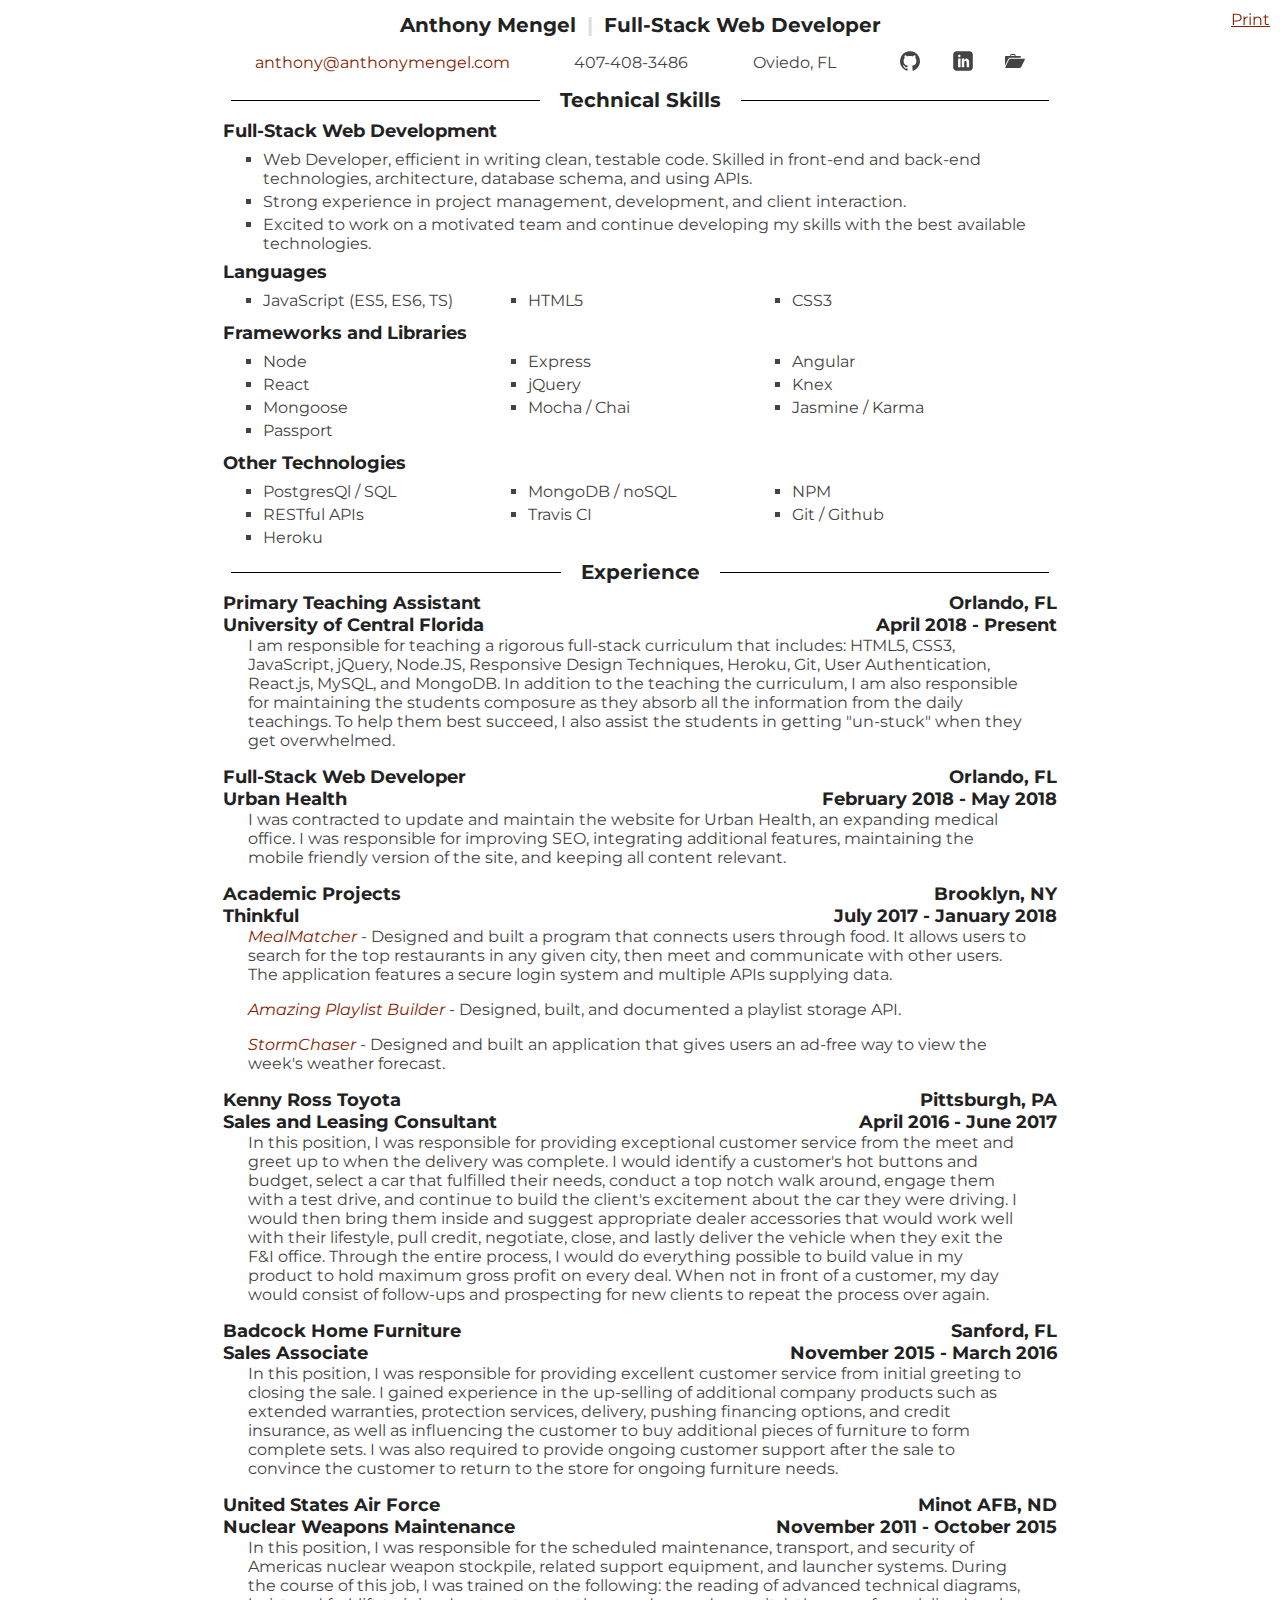
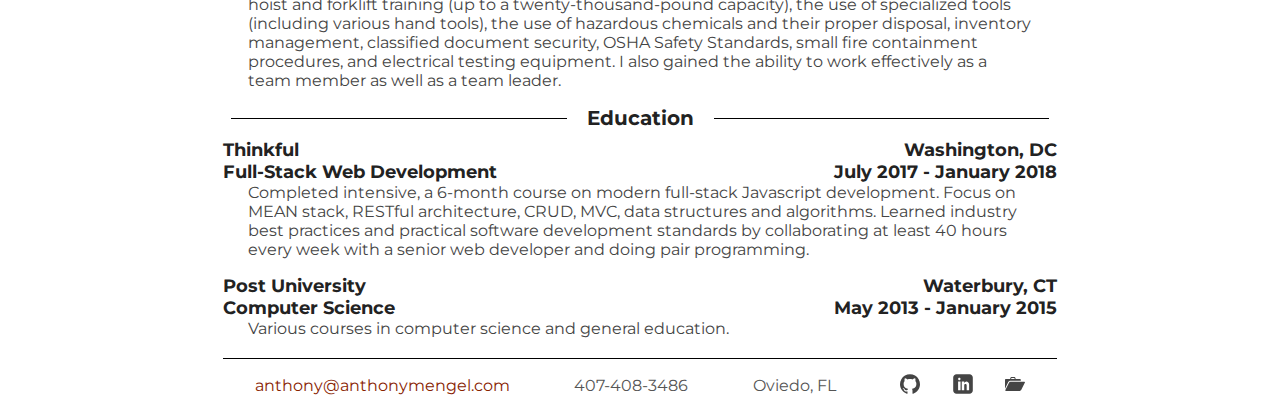
<file: resume.html>
<!DOCTYPE html>
<html>

<head>
    <!-- Global site tag (gtag.js) - Google Analytics -->
<script async src="https://www.googletagmanager.com/gtag/js?id=UA-114112320-1"></script>
<script>
  window.dataLayer = window.dataLayer || [];
  function gtag(){dataLayer.push(arguments);}
  gtag('js', new Date());

  gtag('config', 'UA-114112320-1');
</script>

    <title>Anthony Mengel Resum&eacute;</title>
    <link href="https://fonts.googleapis.com/css?family=Montserrat" rel="stylesheet">
    <link rel="shortcut icon" href="./images/a_blue.ico">
    <link rel="stylesheet" href="resume.css" type="text/css">
    <meta name="viewport" content="width=device-width" />
    <meta name="description" content="This is the Resum&eacute; of Anthony Mengel.">
</head>

<body>

    <header role="contentinfo">
        <h1>Anthony Mengel
            <div class="pipes">
                <span>|</span>
                <br>
            </div> Full-Stack Web Developer</h1>

        <!-- "contact" are same in header & footer -->
        <div class="contact">
            <div class="contactItem">
                <a href="mailto:anthony@anthonymengel.com">anthony@anthonymengel.com</a>
            </div>
            <div class="contactItem">
                407-408-3486
            </div>
            <div class="contactItem">
                Oviedo, FL
            </div>
            <div class="socialContainer">

                <div class='contactItem social'>
                    <!--GITHUB-->
                    <a href="https://github.com/asmengel" target="_blank">
                        <svg class="github" version="1.1" id="Capa_1" xmlns="http://www.w3.org/2000/svg" xmlns:xlink="http://www.w3.org/1999/xlink"
                            x="0px" y="0px" width="438.549px" height="438.549px" viewBox="0 0 438.549 438.549" style="enable-background:new 0 0 438.549 438.549;"
                            xml:space="preserve">
                            <g>
                                <path d="M409.132,114.573c-19.608-33.596-46.205-60.194-79.798-79.8C295.736,15.166,259.057,5.365,219.271,5.365
									c-39.781,0-76.472,9.804-110.063,29.408c-33.596,19.605-60.192,46.204-79.8,79.8C9.803,148.168,0,184.854,0,224.63
									c0,47.78,13.94,90.745,41.827,128.906c27.884,38.164,63.906,64.572,108.063,79.227c5.14,0.954,8.945,0.283,11.419-1.996
									c2.475-2.282,3.711-5.14,3.711-8.562c0-0.571-0.049-5.708-0.144-15.417c-0.098-9.709-0.144-18.179-0.144-25.406l-6.567,1.136
									c-4.187,0.767-9.469,1.092-15.846,1c-6.374-0.089-12.991-0.757-19.842-1.999c-6.854-1.231-13.229-4.086-19.13-8.559
									c-5.898-4.473-10.085-10.328-12.56-17.556l-2.855-6.57c-1.903-4.374-4.899-9.233-8.992-14.559
									c-4.093-5.331-8.232-8.945-12.419-10.848l-1.999-1.431c-1.332-0.951-2.568-2.098-3.711-3.429c-1.142-1.331-1.997-2.663-2.568-3.997
									c-0.572-1.335-0.098-2.43,1.427-3.289c1.525-0.859,4.281-1.276,8.28-1.276l5.708,0.853c3.807,0.763,8.516,3.042,14.133,6.851
									c5.614,3.806,10.229,8.754,13.846,14.842c4.38,7.806,9.657,13.754,15.846,17.847c6.184,4.093,12.419,6.136,18.699,6.136
									c6.28,0,11.704-0.476,16.274-1.423c4.565-0.952,8.848-2.383,12.847-4.285c1.713-12.758,6.377-22.559,13.988-29.41
									c-10.848-1.14-20.601-2.857-29.264-5.14c-8.658-2.286-17.605-5.996-26.835-11.14c-9.235-5.137-16.896-11.516-22.985-19.126
									c-6.09-7.614-11.088-17.61-14.987-29.979c-3.901-12.374-5.852-26.648-5.852-42.826c0-23.035,7.52-42.637,22.557-58.817
									c-7.044-17.318-6.379-36.732,1.997-58.24c5.52-1.715,13.706-0.428,24.554,3.853c10.85,4.283,18.794,7.952,23.84,10.994
									c5.046,3.041,9.089,5.618,12.135,7.708c17.705-4.947,35.976-7.421,54.818-7.421s37.117,2.474,54.823,7.421l10.849-6.849
									c7.419-4.57,16.18-8.758,26.262-12.565c10.088-3.805,17.802-4.853,23.134-3.138c8.562,21.509,9.325,40.922,2.279,58.24
									c15.036,16.18,22.559,35.787,22.559,58.817c0,16.178-1.958,30.497-5.853,42.966c-3.9,12.471-8.941,22.457-15.125,29.979
									c-6.191,7.521-13.901,13.85-23.131,18.986c-9.232,5.14-18.182,8.85-26.84,11.136c-8.662,2.286-18.415,4.004-29.263,5.146
									c9.894,8.562,14.842,22.077,14.842,40.539v60.237c0,3.422,1.19,6.279,3.572,8.562c2.379,2.279,6.136,2.95,11.276,1.995
									c44.163-14.653,80.185-41.062,108.068-79.226c27.88-38.161,41.825-81.126,41.825-128.906
									C438.536,184.851,428.728,148.168,409.132,114.573z" />
                            </g>
                        </svg>
                    </a>
                </div>
                <!--END GITHUB-->
                <div class='contactItem social'>
                    <!--LINKEDIN-->
                    <a href="https://www.linkedin.com/in/anthony-mengel-131570141/" target="_blank">
                        <svg class="linkedin" version="1.1" xmlns="http://www.w3.org/2000/svg" xmlns:xlink="http://www.w3.org/1999/xlink" x="0px"
                            y="0px" viewBox="0 0 1000 1000" enable-background="new 0 0 1000 1000" xml:space="preserve">
                            <metadata> Svg Vector Icons : http://www.onlinewebfonts.com/icon </metadata>
                            <g>
                                <path d="M825.4,10H174.6C84.1,10,10,84.1,10,174.6v650.8C10,915.9,84.1,990,174.6,990h650.8c90.5,0,164.6-74.1,164.6-164.6V174.6C990,84.1,915.9,10,825.4,10z M377.5,806.3H255V377.5h122.5V806.3z M316.3,316.3c-33.8,0-61.3-27.4-61.3-61.3s27.4-61.3,61.3-61.3c33.8,0,61.3,27.4,61.3,61.3S350.1,316.3,316.3,316.3z M806.3,806.3H683.8v-245c0-33.8-27.4-61.3-61.3-61.3s-61.3,27.4-61.3,61.3v245H438.8V377.5h122.5v76c25.3-34.7,63.9-76,107.2-76c76.1,0,137.8,68.6,137.8,153.1V806.3z"
                                />
                            </g>
                        </svg>
                    </a>
                </div>
                <!--END LINKEDIN-->
                <div class="contactItem social">
                    <!-- PORTFOLIO -->
                    <a href="http://anthonymengel.com/" target="_blank">
                        <svg class="portfolio" version="1.1" id="Capa_1" xmlns="http://www.w3.org/2000/svg" xmlns:xlink="http://www.w3.org/1999/xlink"
                            x="0px" y="0px" viewBox="0 0 502.672 502.672" style="enable-background:new 0 0 502.672 502.672;"
                            xml:space="preserve">
                            <g>
                                <g>
                                    <g>
                                        <path d="M138.29,168.019h258.806v-16.178c0-13.352-10.936-24.267-24.267-24.267H266.011v-14.129
								 			c0-20.104-16.351-36.39-36.39-36.39h-62.124c-9.707,0-18.831,3.796-25.734,10.699c-6.903,6.903-10.678,15.962-10.678,25.691
								 			v14.15H24.267C10.915,127.574,0,138.488,0,151.841v216.722l81.581-165.275C91.482,183.161,115.9,168.019,138.29,168.019z
											M155.353,113.445c0-3.214,1.316-6.256,3.581-8.542c2.265-2.33,5.328-3.602,8.542-3.602h62.124
								 			c6.709,0,12.123,5.436,12.123,12.144v14.15h-86.369V113.445z" />
                                        <path d="M486.874,192.243H138.29c-13.331,0-29.099,9.793-34.945,21.743L9.599,403.895
								 			c-5.91,11.929,0.194,21.722,13.525,21.722h348.584c13.331,0,29.121-9.772,34.988-21.722l93.725-189.909
								 			C506.309,202.036,500.248,192.243,486.874,192.243z" />
                                    </g>
                                </g>
                        </svg>
                    </a>
                </div>
            </div>
            <!-- END SOCIAL CONTAINER -->

        </div>
        <!--END CONTACT-->

        <a id="printButton" href="javascript:window.print()">Print</a>
    </header>

    <main role="main">

        <section class="skills">
            <h1 class="sideLines">
                <span class="whiteBack">Technical Skills</span>
            </h1>
            <h2>Full-Stack Web Development</h2>

            <!-- bulleted paragraph -->
            <ul>
                <li>Web Developer, efficient in writing clean, testable code. Skilled in front-end and back-end technologies, architecture, database schema, and using APIs.</li>
                <li>Strong experience in project management, development, and client interaction.</li>
                <li>Excited to work on a motivated team and continue developing my skills with the best available technologies.</li>
            </ul>

            <article>
                <h2>Languages</h2>
                <div class="flexList">
                    <ul>
                        <li>JavaScript (ES5, ES6, TS)</li>
                        <li>HTML5</li>
                        <li>CSS3</li>
                    </ul>
                </div>
                <h2>Frameworks and Libraries</h2>
                <div class="flexList">
                    <ul>
                        <li>Node</li>
                        <li>Express</li>
                        <li>Angular</li>
                        <li>React</li>
                        <li>jQuery</li>
                        <li>Knex</li>
                        <li>Mongoose</li>
                        <li>Mocha / Chai</li>
                        <li>Jasmine / Karma</li>
                        <li>Passport</li>
                        <!-- <li>Angular</li> -->
                    </ul>
                </div>
                <h2>Other Technologies</h2>
                <div class="flexList">
                    <ul>
                        <li>PostgresQl / SQL</li>
                        <li>MongoDB / noSQL</li>
                        <li>NPM</li>
                        <li>RESTful APIs</li>
                        <li>Travis CI</li>
                        <li>Git / Github</li>
                        <li>Heroku</li>
                    </ul>
                </div>
            </article>

        </section>
        <section class="work">

            <article class='moreSpaceOnPrint'>
                <h1 class="sideLines">
                    <span class="whiteBack">Experience</span>
                </h1>

                <div class='flex-line'>
                        <div class='flex-item'>Primary Teaching Assistant</div>
                        <div class='flex-item'>Orlando, FL</div>
                    </div>
                    <div class='flex-line'>
                        <div class='flex-item'>University of Central Florida</div>
                        <div class='flex-item'>April 2018 - Present</div>
                    </div>
                    <p>I am responsible for teaching a rigorous full-stack curriculum that includes: 
                        HTML5, CSS3, JavaScript, jQuery, Node.JS, Responsive Design Techniques, 
                        Heroku, Git, User Authentication, React.js, MySQL, and MongoDB. 
                        In addition to the teaching the curriculum, I am also responsible 
                        for maintaining the students composure as they absorb all the information 
                        from the daily teachings. To help them best succeed, I also assist the 
                        students in getting  &#34;un-stuck&#34; when they get overwhelmed. 
                        <!-- <br>    
                        <span class='printOnly'> Learn more at anthonymengel.com</span> -->
                    </p>
               
            </article>
                <article class='moreSpaceOnPrint'>

                        <div class='flex-line'>
                                <div class='flex-item'>Full-Stack Web Developer</div>
                                <div class='flex-item'>Orlando, FL</div>
                            </div>
                            <div class='flex-line'>
                                <div class='flex-item'>Urban Health</div>
                                <div class='flex-item'>February 2018 - May 2018</div>
                            </div>
                            <p>
                                I was contracted to update and maintain the website for Urban Health, an expanding medical office. 
                                I was responsible for improving SEO, integrating additional features, maintaining the mobile friendly 
                                version of the site, and keeping all content relevant. 
                                <!-- <span class='printOnly'> Learn more at anthonymengel.com</span> -->
                            </p>
                       
                    </article>

            <article class='pageBreakAfter moreSpaceOnPrint'>
                
                    <div class='flex-line'>
                            <div class='flex-item'>Academic Projects</div>
                            <div class='flex-item'>Brooklyn, NY</div>
                        </div>
                        <div class='flex-line'>
                            <div class='flex-item'>Thinkful</div>
                            <div class='flex-item'>July 2017 - January 2018</div>
                        </div>
                        <p>
                            <a href='http://anthonymengel.com/'>
                                <em>MealMatcher</em>
                            </a>- Designed and built a program that connects users through food. It allows users to search for the top restaurants in any given city, 
                            then meet and communicate with other users. The application features a secure login system and multiple APIs supplying data.
                            <span class='printOnly'> Learn more at anthonymengel.com</span>
                        </p>
                        <p>
                            <a href='http://anthonymengel.com/'>
                                <em>Amazing Playlist Builder</em>
                            </a>- Designed, built, and documented a playlist storage API.
                            <span class='printOnly'> Learn more at anthonymengel.com</span>
                        </p>
                        <p>
                            <a href='http://anthonymengel.com/'>
                                <em>StormChaser</em>
                            </a>- Designed and built an application that gives users an ad-free way to view the week&#39s weather forecast.
                            <br>
                            <span class='printOnly'> Learn more at anthonymengel.com</span>
                        </p>
                
            </article>

            <article class='moreSpaceOnPrint'>
                <div class='flex-line'>
                    <div class='flex-item'>Kenny Ross Toyota</div>
                    <div class='flex-item'>Pittsburgh, PA</div>
                </div>
                <div class='flex-line'>
                    <div class='flex-item'>Sales and Leasing Consultant</div>
                    <div class='flex-item'>April 2016 - June 2017</div>
                </div>
                <p>In this position, I was responsible for providing exceptional customer service from the meet and greet up to when
                     the delivery was complete. I would identify a customer&#39s hot buttons and budget, select a car that fulfilled their needs, 
                     conduct a top notch walk around, engage them with a test drive, and continue to build the client&#39s excitement about the car they were driving. 
                     I would then bring them inside and suggest appropriate dealer accessories that would work well with their lifestyle, pull credit, negotiate, close, 
                     and lastly deliver the vehicle when they exit the F&I office. Through the entire process, I would do everything possible to build value in my product to hold
                      maximum gross profit on every deal. When not in front of a customer, my day would consist of follow-ups and prospecting for new clients to repeat the process over again.</p>
            </article>

            <article class='moreSpaceOnPrint'>
                <div class='flex-line'>
                    <div class='flex-item'>Badcock Home Furniture</div>
                    <div class='flex-item'>Sanford, FL</div>
                </div>
                <div class='flex-line'>
                    <div class='flex-item'>Sales Associate</div>
                    <div class='flex-item'>November 2015 - March 2016</div>
                </div>
                <p>In this position, I was responsible for providing excellent customer service from initial greeting to closing the sale. 
                    I gained experience in the up-selling of additional company products such as extended warranties, protection services, 
                    delivery, pushing financing options, and credit insurance, as well as influencing the customer to buy additional pieces 
                    of furniture to form complete sets. I was also required to provide ongoing customer support after the sale to convince the 
                    customer to return to the store for ongoing furniture needs. </p>
            </article>

            <article class='moreSpaceOnPrint'>
                <div class='flex-line'>
                    <div class='flex-item'>United States Air Force</div>
                    <div class='flex-item'>Minot AFB, ND</div>
                </div>
                <div class='flex-line'>
                    <div class='flex-item'>Nuclear Weapons Maintenance</div>
                    <div class='flex-item'>November 2011 - October 2015</div>
                </div>

                <p class='noBotMarginPrint'>In this position, I was responsible for the scheduled maintenance, 
                        transport, and security of Americas nuclear weapon stockpile, related support equipment,
                         and launcher systems. During the course of this job, I was trained on the following: 
                         the reading of advanced technical diagrams, hoist and forklift training (up to a twenty-thousand-pound capacity), 
                         the use of specialized tools (including various hand tools), the use of hazardous chemicals and their proper disposal, 
                         inventory management, classified document security, OSHA Safety Standards, small fire containment procedures, and electrical testing equipment. 
                         I also gained the ability to work effectively as a team member as well as a team leader.
                </p>
            </article>

        </section>

        <section class="education">
            <h1 class="sideLines">
                <span class="whiteBack">Education</span>
            </h1>
            <article class='moreSpaceOnPrint'>
            <div class='flex-line'>
                <div class='flex-item'>Thinkful</div>
                <div class='flex-item'>Washington, DC</div>
            </div>
            <div class='flex-line'>
                <div class='flex-item'>Full-Stack Web Development</div>
                <div class='flex-item'>July 2017 - January 2018</div>
            </div>
            <p>
                Completed intensive, a 6-month course on modern full-stack Javascript development.
                <br class="breakMobile">
                <br class="breakMobile">Focus on MEAN stack, RESTful architecture, CRUD, MVC, data structures and algorithms.
                <br class="breakMobile">
                <br class="breakMobile">Learned industry best practices and practical software development standards by collaborating at least 40 hours every
                week with a senior web developer and doing pair programming.
            </p>
        </article>
        <article class='moreSpaceOnPrint'>
            <div class='flex-line'>
                <div class='flex-item'>Post University</div>
                <div class='flex-item'>Waterbury, CT</div>
            </div>
            <div class='flex-line'>
                <div class='flex-item'>Computer Science</div>
                <div class='flex-item'>May 2013 - January 2015</div>
            </div>
            <p>Various courses in computer science and general education.</p>
        </article>
        </section>

    </main>

    <footer role="contentinfo">

        <!-- "contact" are same in header & footer -->
        <div class="contact">
            <div class="contactItem">
                <a href="mailto:anthony@anthonymengel.com">anthony@anthonymengel.com</a>
            </div>
            <div class="contactItem">
                407-408-3486
            </div>
            <div class="contactItem">
                Oviedo, FL
            </div>
            <div class="socialContainer">

                <div class='contactItem social tooltip'>
                    <!--GITHUB-->
                    <div class="tooltipText">
                        <p>Github.com</p>
                        <p>https://github.com/asmengel</p>
                    </div>
                    <a href="https://github.com/asmengel" target="_blank">
                        <svg class="github" version="1.1" id="Capa_1" xmlns="http://www.w3.org/2000/svg" xmlns:xlink="http://www.w3.org/1999/xlink"
                            x="0px" y="0px" width="438.549px" height="438.549px" viewBox="0 0 438.549 438.549" style="enable-background:new 0 0 438.549 438.549;"
                            xml:space="preserve">
                            <g>
                                <path d="M409.132,114.573c-19.608-33.596-46.205-60.194-79.798-79.8C295.736,15.166,259.057,5.365,219.271,5.365
									c-39.781,0-76.472,9.804-110.063,29.408c-33.596,19.605-60.192,46.204-79.8,79.8C9.803,148.168,0,184.854,0,224.63
									c0,47.78,13.94,90.745,41.827,128.906c27.884,38.164,63.906,64.572,108.063,79.227c5.14,0.954,8.945,0.283,11.419-1.996
									c2.475-2.282,3.711-5.14,3.711-8.562c0-0.571-0.049-5.708-0.144-15.417c-0.098-9.709-0.144-18.179-0.144-25.406l-6.567,1.136
									c-4.187,0.767-9.469,1.092-15.846,1c-6.374-0.089-12.991-0.757-19.842-1.999c-6.854-1.231-13.229-4.086-19.13-8.559
									c-5.898-4.473-10.085-10.328-12.56-17.556l-2.855-6.57c-1.903-4.374-4.899-9.233-8.992-14.559
									c-4.093-5.331-8.232-8.945-12.419-10.848l-1.999-1.431c-1.332-0.951-2.568-2.098-3.711-3.429c-1.142-1.331-1.997-2.663-2.568-3.997
									c-0.572-1.335-0.098-2.43,1.427-3.289c1.525-0.859,4.281-1.276,8.28-1.276l5.708,0.853c3.807,0.763,8.516,3.042,14.133,6.851
									c5.614,3.806,10.229,8.754,13.846,14.842c4.38,7.806,9.657,13.754,15.846,17.847c6.184,4.093,12.419,6.136,18.699,6.136
									c6.28,0,11.704-0.476,16.274-1.423c4.565-0.952,8.848-2.383,12.847-4.285c1.713-12.758,6.377-22.559,13.988-29.41
									c-10.848-1.14-20.601-2.857-29.264-5.14c-8.658-2.286-17.605-5.996-26.835-11.14c-9.235-5.137-16.896-11.516-22.985-19.126
									c-6.09-7.614-11.088-17.61-14.987-29.979c-3.901-12.374-5.852-26.648-5.852-42.826c0-23.035,7.52-42.637,22.557-58.817
									c-7.044-17.318-6.379-36.732,1.997-58.24c5.52-1.715,13.706-0.428,24.554,3.853c10.85,4.283,18.794,7.952,23.84,10.994
									c5.046,3.041,9.089,5.618,12.135,7.708c17.705-4.947,35.976-7.421,54.818-7.421s37.117,2.474,54.823,7.421l10.849-6.849
									c7.419-4.57,16.18-8.758,26.262-12.565c10.088-3.805,17.802-4.853,23.134-3.138c8.562,21.509,9.325,40.922,2.279,58.24
									c15.036,16.18,22.559,35.787,22.559,58.817c0,16.178-1.958,30.497-5.853,42.966c-3.9,12.471-8.941,22.457-15.125,29.979
									c-6.191,7.521-13.901,13.85-23.131,18.986c-9.232,5.14-18.182,8.85-26.84,11.136c-8.662,2.286-18.415,4.004-29.263,5.146
									c9.894,8.562,14.842,22.077,14.842,40.539v60.237c0,3.422,1.19,6.279,3.572,8.562c2.379,2.279,6.136,2.95,11.276,1.995
									c44.163-14.653,80.185-41.062,108.068-79.226c27.88-38.161,41.825-81.126,41.825-128.906
									C438.536,184.851,428.728,148.168,409.132,114.573z" />
                            </g>
                        </svg>
                    </a>
                </div>
                <!--END GITHUB-->
                <div class='contactItem social tooltip'>
                    <!--LINKEDIN-->
                    <div class="tooltipText">
                        <p>LinkedIn.com</p>
                        <p>https://www.linkedin.com/in/anthony-mengel-131570141/</p>
                    </div>
                    <a href="https://www.linkedin.com/in/anthony-mengel-131570141/" target="_blank">
                        <svg class="linkedin" version="1.1" xmlns="http://www.w3.org/2000/svg" xmlns:xlink="http://www.w3.org/1999/xlink" x="0px"
                            y="0px" viewBox="0 0 1000 1000" enable-background="new 0 0 1000 1000" xml:space="preserve">
                            <metadata> Svg Vector Icons : http://www.onlinewebfonts.com/icon </metadata>
                            <g>
                                <path d="M825.4,10H174.6C84.1,10,10,84.1,10,174.6v650.8C10,915.9,84.1,990,174.6,990h650.8c90.5,0,164.6-74.1,164.6-164.6V174.6C990,84.1,915.9,10,825.4,10z M377.5,806.3H255V377.5h122.5V806.3z M316.3,316.3c-33.8,0-61.3-27.4-61.3-61.3s27.4-61.3,61.3-61.3c33.8,0,61.3,27.4,61.3,61.3S350.1,316.3,316.3,316.3z M806.3,806.3H683.8v-245c0-33.8-27.4-61.3-61.3-61.3s-61.3,27.4-61.3,61.3v245H438.8V377.5h122.5v76c25.3-34.7,63.9-76,107.2-76c76.1,0,137.8,68.6,137.8,153.1V806.3z"
                                />
                            </g>
                        </svg>
                    </a>
                </div>
                <!--END LINKEDIN-->
                <div class="contactItem social tooltip">
                    <!-- PORTFOLIO -->
                    <div class="tooltipText">
                        <p>Portfolio Site</p>
                        <p>http://anthonymengel.com/</p>
                    </div>
                    <a href="http://anthonymengel.com/" target="_blank">
                        <svg class="portfolio" version="1.1" id="Capa_1" xmlns="http://www.w3.org/2000/svg" xmlns:xlink="http://www.w3.org/1999/xlink"
                            x="0px" y="0px" viewBox="0 0 502.672 502.672" style="enable-background:new 0 0 502.672 502.672;"
                            xml:space="preserve">
                            <g>
                                <g>
                                    <g>
                                        <path d="M138.29,168.019h258.806v-16.178c0-13.352-10.936-24.267-24.267-24.267H266.011v-14.129
												c0-20.104-16.351-36.39-36.39-36.39h-62.124c-9.707,0-18.831,3.796-25.734,10.699c-6.903,6.903-10.678,15.962-10.678,25.691
												v14.15H24.267C10.915,127.574,0,138.488,0,151.841v216.722l81.581-165.275C91.482,183.161,115.9,168.019,138.29,168.019z
												M155.353,113.445c0-3.214,1.316-6.256,3.581-8.542c2.265-2.33,5.328-3.602,8.542-3.602h62.124
												c6.709,0,12.123,5.436,12.123,12.144v14.15h-86.369V113.445z" />
                                        <path d="M486.874,192.243H138.29c-13.331,0-29.099,9.793-34.945,21.743L9.599,403.895
												c-5.91,11.929,0.194,21.722,13.525,21.722h348.584c13.331,0,29.121-9.772,34.988-21.722l93.725-189.909
												C506.309,202.036,500.248,192.243,486.874,192.243z" />
                                    </g>
                                </g>
                        </svg>
                    </a>
                </div>
            </div>
            <!-- END SOCIAL CONTAINER -->

        </div>
        <!--END CONTACT-->

    </footer>
</body>
</html>
</file>
<file: resume.css>
body {
	margin: 0 auto;
	padding: 0 1vw;
	color: #444;
	font-size: 16px;
	font-family: 'Montserrat', sans-serif;
	max-width: 860px;
	box-sizing: border-box;
}

h1, h2, h3 {
	font-size: 18px;
	color: #222;
}

h2 {
	margin-top: 8px;
	margin-bottom: 8px;
}


header h1 {
	text-align: center;
	font-size: 24px;
}

.objective {
	margin-top: 5vh;
	margin-bottom: 5vh;
}

.sideLines {
	text-align: center;
	margin: 1%;
	position: relative;
}

.sideLines:before {
	content: "";
	display: block;
	border-top: solid 1px black;
	width: 100%;
	height: 50%;
	position: absolute;
	top: 50%;
	z-index: -1;
}

.whiteBack {
	background: #fff;
	padding: 0 20px;
	z-index: 5;
	font-size: 20px;
}

.contact {
	display: flex;
	flex-direction: column;
	justify-content: space-around;
	align-items: center;
}

.socialContainer {
	display: flex;
	flex-direction: row;
	justify-content: space-between;
	align-items: center;
	width: 125px;
}

.linkedin, .medium, .github, .portfolio {
	fill: #444;
	width: 20px;
	height: 20px;
}

.contactItem {
	margin-bottom: 5px;
}

a:link, a:active, a:visited {
	text-decoration: none;
	color: #820;
}

a:hover {
	text-decoration: underline;
	color: #820;
}

li {
	margin-bottom: 0.25em;
}

ul {
	list-style-type: square;
}

.skills ul {
	margin-top: 8px;
	margin-bottom: 8px;
}

.flexList {
	width: 100%;
}

.flexList:after {
	content: "";
	display: block;
	width: 100%;
	clear: both;
}

.flexList ul {
	list-style-type: square;
	margin-top: 8px;
	margin-bottom: 8px;
}

.education h3 {
	margin-bottom: 0;
}

.education p {
	margin-top: 0;
}

.experience h2, .work h2 {
	text-align: center;
}

section p, article p, .education h3 {
	margin-left: 2vw;
	margin-right: 2vw;
	margin-top: 0;
}

.roleTitle {
	font-style: bold;
	text-decoration: underline;
}

.pipes {}

.pipes span {
	display: none;
}

.flex-line {
	display: flex;
	flex-direction: column;
	width: 100%;
	justify-content: space-between;
	margin-bottom: 0;
}

.flex-item {
	display: flex;
	font-size: 18px;
	color: #222;
	font-weight: bold;
	margin-bottom: 0;
}

.contactPipe {
	display: inline;
	color: #ddd;
	padding-left: 5px;
	padding-right: 5px;
}

.contactPipe:nth-of-type(3) {
	display: none;
}

#printButton {
	background-color: rgba(255, 255, 255, 0.5);
	border: none;
	text-decoration: underline;
	font-size: 16px;
	display: none;
	position: fixed;
	top: 0;
	right: 0;
	padding: 10px;
	border-radius: 10px;
}

footer {
	margin-top: 20px;
	color: #555;
}

.tooltip {
	position: relative;
	display: flex;
}

.tooltipText {
	display: none;
	position: absolute;
	height: 230%;
	top: 100%;
	right: 50%;
	border-radius: 10px 0 10px 10px;
	background-color: white;
	opacity: .95;
	border: 1px solid #444;
	margin: 0;
	font-size: 75%;
	z-index: 2;
	padding: 0 5px;
}

.tooltipText p {
	margin: 0;
	text-align: right;
}

.tooltip:hover .tooltipText {
	display: flex;
	flex-direction: column;
	justify-content: center;
	align-items: flex-end;
}

footer .tooltipText {
	top: -250%;
	border-radius: 10px 10px 0 10px;
}

.printOnly {
	display: none;
}

@media screen and (min-width: 460px) {
	.flexList ul {
		overflow: auto;
	}
	.flexList ul li {
		width: 48%;
		float: left;
		padding-right: 2%;
	}
}

@media screen and (min-width: 768px), print {
	#printButton {
		display: block;
	}
	header h1 {
		font-size: 125%;
	}
	.objective {
		margin-top: 2vh;
		margin-bottom: 2vh;
	}
	.experience h2, .work h2 {
		text-align: left;
	}
	.education h3 {
		margin-left: 0;
		margin-right: 0;
	}
	.pipes {
		display: inline-block;
		content: "|";
	}
	.pipes br {
		display: none;
	}
	.pipes span {
		display: inline;
		color: #ddd;
		padding-left: 5px;
		padding-right: 5px;
	}
	.flex-line {
		flex-direction: row;
	}
	.flexList ul {
		overflow: auto;
	}
	.flexList ul li {
		width: 30%;
		float: left;
		padding-right: 3.33%;
	}
	.breakMobile {
		display: none;
	}
	.contactPipe:nth-of-type(3) {
		display: inline;
	}
	li {
		margin-bottom: 0.25em;
	}
	.contact {
		flex-direction: row;
	}
	footer {
		padding-top: 15px;
		border-top: 1px solid black;
	}
}

@media print {
	body {
		font-family: "Times New Roman", Times, serif;
		font-size: 88%;
		background-color: white;
		width: auto;
	}
	a:link, a:active, a:visited {
		text-decoration: none;
		color: #444;
	}
	.pageBreakAfter {
		page-break-after: always;
	}
	#printButton {
		display: none;
	}
	li {
		margin-bottom: 0.25em;
	}
	.printOnly {
		display: inline;
	}
	.flex-item, h2 {
		font-size: 16px;
	}
	.noBotMarginPrint, .erpList li {
		margin-bottom: 0;
	}
	.moreSpaceOnPrint, .moreSpaceOnPrint p {
		margin-top: 8px;
	}
	.lessSpaceOnPrint {
		margin-top: 0px;
		margin-bottom: 7px;
	}
}
</file>
